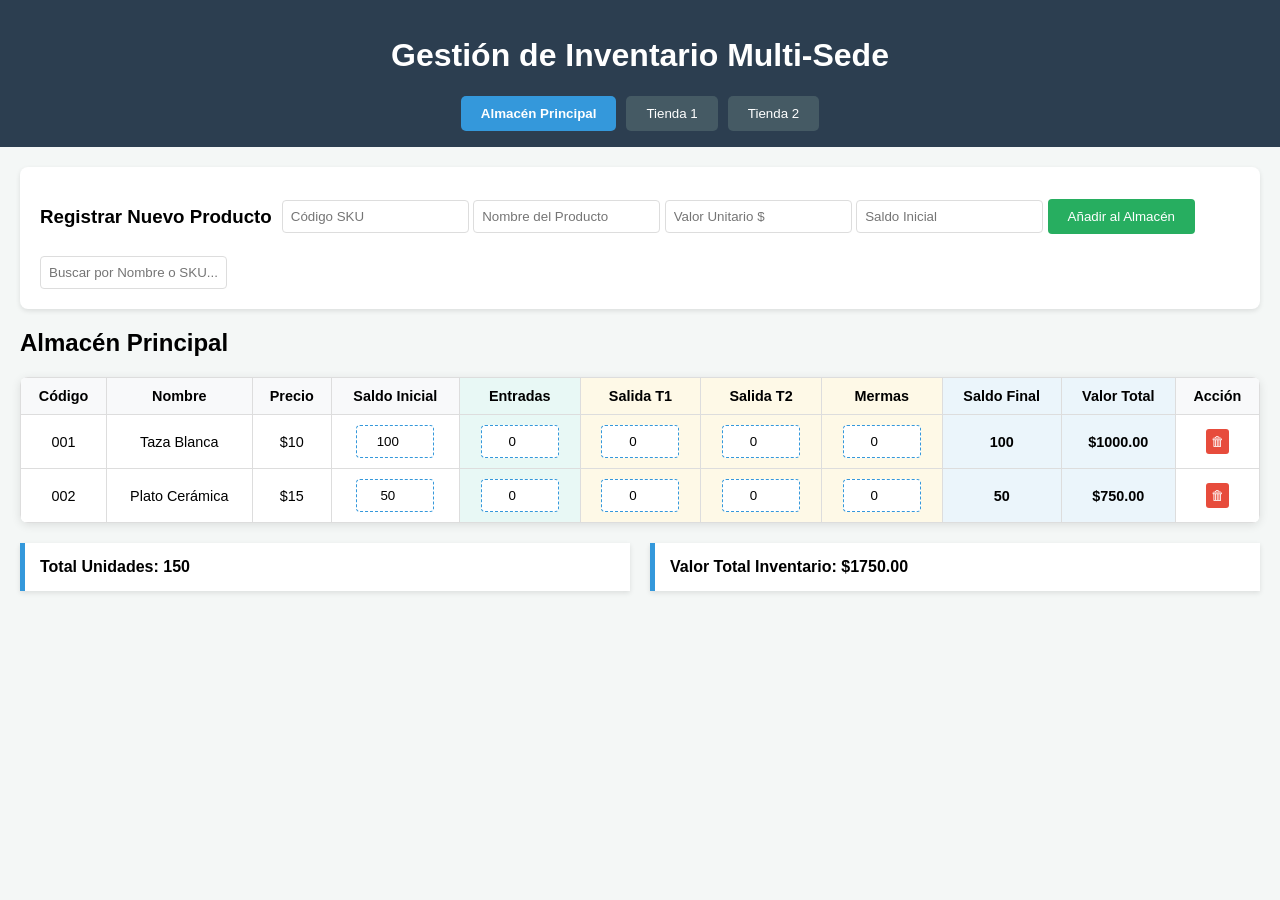
<file: index.html>
<!DOCTYPE html>
<html lang="es">
<head>
    <meta charset="UTF-8">
    <meta name="viewport" content="width=device-width, initial-scale=1.0">
    <title>Sistema de Inventario Pro</title>
    <link rel="stylesheet" href="style.css">
</head>
<body>
    <header>
        <h1>Gestión de Inventario Multi-Sede</h1>
        <div class="tabs">
            <button class="tab-btn active" onclick="switchTab('almacen')">Almacén Principal</button>
            <button class="tab-btn" onclick="switchTab('tienda1')">Tienda 1</button>
            <button class="tab-btn" onclick="switchTab('tienda2')">Tienda 2</button>
        </div>
    </header>

    <main>
        <section class="form-container">
            <h3>Registrar Nuevo Producto</h3>
            <form id="product-form">
                <input type="text" id="p-code" placeholder="Código SKU" required>
                <input type="text" id="p-name" placeholder="Nombre del Producto" required>
                <input type="number" id="p-price" placeholder="Valor Unitario $" required step="0.01">
                <input type="number" id="p-stock" placeholder="Saldo Inicial" required>
                <button type="submit" class="btn-add">Añadir al Almacén</button>
            </form>
            <div class="search-container">
                <input type="text" id="search-input" placeholder="Buscar por Nombre o SKU..." onkeyup="filterTable()">
            </div>
        </section>

        <section id="table-section">
            <h2 id="current-view-title">Almacén Principal</h2>
            <div class="table-wrapper">
                <table id="inventory-table">
                    </table>
            </div>
        </section>

        <section class="totals-section">
            <div class="card">Total Unidades: <span id="total-qty">0</span></div>
            <div class="card">Valor Total Inventario: <span id="total-value">$0.00</span></div>
        </section>
    </main>

    <script src="script.js"></script>
</body>
</html><link rel="manifest" href="manifest.json">
<meta name="theme-color" content="#2c3e50">

<script>
  if ('serviceWorker' in navigator) {
    navigator.serviceWorker.register('./sw.js');
  }
</script>
</file>
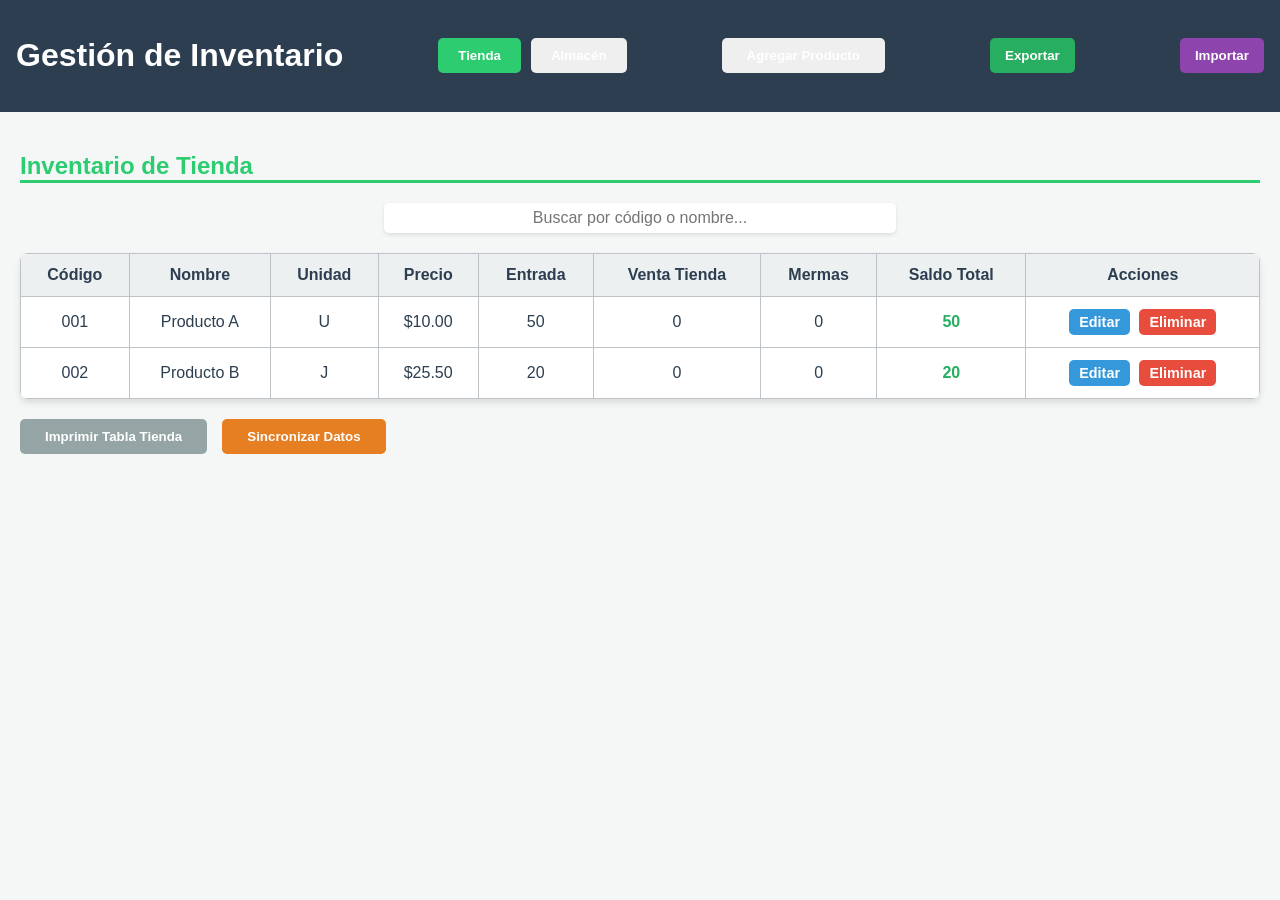
<file: inventario_app/index.html>
<!DOCTYPE html>
<html lang="es">
<head>
    <meta charset="UTF-8">
    <meta name="viewport" content="width=device-width, initial-scale=1.0">
    <title>Sistema de Inventario Pro - Almacén & Tienda</title>
    <link rel="stylesheet" href="css/styles.css">
</head>
<body>
    <header>
        <h1>Gestión de Inventario</h1>
        <nav>
            <button id="btn-tienda" class="nav-btn active" onclick="switchPage('tienda')">Tienda</button>
            <button id="btn-almacen" class="nav-btn" onclick="switchPage('almacen')">Almacén</button>
        </nav>
        <button id="btn-add-product" onclick="openProductModal('add')">Agregar Producto</button>
        <button id="btn-export" onclick="exportData()" style="background-color: #27ae60; color: white; padding: 10px 15px; border: none; border-radius: 5px; cursor: pointer; margin-left: 10px;">Exportar</button>
        <button id="btn-import" onclick="document.getElementById('import-file').click()" style="background-color: #8e44ad; color: white; padding: 10px 15px; border: none; border-radius: 5px; cursor: pointer; margin-left: 10px;">Importar</button>
        <input type="file" id="import-file" accept=".json" style="display: none;" onchange="importData(event)">
    </header>

    <main>
        <div id="page-tienda" class="page active">
            <h2 class="title-tienda">Inventario de Tienda</h2>
            
            <!-- Barra de Búsqueda -->
            <div class="search-container">
                <input type="text" id="search-tienda" placeholder="Buscar por código o nombre..." onkeyup="filterTable('tienda')">
            </div>

            <div class="table-container">
                <table id="table-tienda">
                    <thead>
                        <tr>
                            <th>Código</th>
                            <th>Nombre</th>
                            <th>Unidad</th>
                            <th>Precio</th>
                            <th>Entrada</th>
                            <th>Venta Tienda</th>
                            <th>Mermas</th>
                            <th>Saldo Total</th>
                            <th>Acciones</th>
                        </tr>
                    </thead>
                    <tbody id="body-tienda">
                        <!-- Filas generadas por JS -->
                    </tbody>
                </table>
            </div>
            <div class="actions">
                <button class="btn-print" onclick="printTable('tienda')">Imprimir Tabla Tienda</button>
                <button class="btn-sync" onclick="syncData()">Sincronizar Datos</button>
            </div>
        </div>

        <div id="page-almacen" class="page">
            <h2 class="title-almacen">Inventario de Almacén</h2>
            
            <!-- Barra de Búsqueda -->
            <div class="search-container">
                <input type="text" id="search-almacen" placeholder="Buscar por código o nombre..." onkeyup="filterTable('almacen')">
            </div>

            <div class="table-container">
                <table id="table-almacen">
                    <thead>
                        <tr>
                            <th>Código</th>
                            <th>Nombre</th>
                            <th>Unidad</th>
                            <th>Precio</th>
                            <th>Entrada</th>
                            <th>Venta Almacén</th>
                            <th>Mermas</th>
                            <th>Saldo Total</th>
                            <th>Acciones</th>
                        </tr>
                    </thead>
                    <tbody id="body-almacen">
                        <!-- Filas generadas por JS -->
                    </tbody>
                </table>
            </div>
            <div class="actions">
                <button class="btn-print" onclick="printTable('almacen')">Imprimir Tabla Almacén</button>
                <button class="btn-sync" onclick="syncData()">Sincronizar Datos</button>
            </div>
        </div>
    </main>

    <!-- Modal para Agregar Producto -->
    <div id="product-modal" class="modal">
        <div class="modal-content">
            <span class="close-button" onclick="closeProductModal()">&times;</span>
            <h2 id="modal-title"></h2>
            <form id="product-form">
                <input type="hidden" id="product-id">
                
                <label for="codigo">Código del Producto:</label>
                <input type="text" id="codigo" required>

                <label for="nombre">Nombre del Producto:</label>
                <input type="text" id="nombre" required>

                <label for="unidad">Unidad (U/J):</label>
                <select id="unidad" required>
                    <option value="U">U (Unidad)</option>
                    <option value="J">J (Juego)</option>
                </select>

                <label for="precio">Precio:</label>
                <input type="number" id="precio" step="0.01" required>

                <hr>
                <h3>Movimientos Iniciales (Almacén)</h3>
                <label for="mov_almacen_entrada">Entrada Inicial (Almacén):</label>
                <input type="number" id="mov_almacen_entrada" value="0" min="0">
                
                <hr>
                <h3>Movimientos Iniciales (Tienda)</h3>
                <label for="mov_tienda_entrada">Entrada Inicial (Tienda):</label>
                <input type="number" id="mov_tienda_entrada" value="0" min="0">

                <button type="submit" id="save-product-btn">Guardar Producto</button>
            </form>
        </div>
    </div>

    <!-- Modal para Edición de Movimientos -->
    <div id="edit-modal" class="modal">
        <div class="modal-content">
            <span class="close-button" onclick="closeEditModal()">&times;</span>
            <h2>Editar Movimientos y Datos del Producto</h2>
            <form id="edit-form">
                <input type="hidden" id="edit-product-id">
                <input type="hidden" id="edit-location">
                
                <fieldset>
                    <legend>Datos del Producto</legend>
                    <label for="edit-codigo">Código:</label>
                    <input type="text" id="edit-codigo" required>

                    <label for="edit-nombre">Nombre:</label>
                    <input type="text" id="edit-nombre" required>

                    <label for="edit-unidad">Unidad (U/J):</label>
                    <select id="edit-unidad" required>
                        <option value="U">U (Unidad)</option>
                        <option value="J">J (Juego)</option>
                    </select>

                    <label for="edit-precio">Precio:</label>
                    <input type="number" id="edit-precio" step="0.01" required>
                </fieldset>

                <fieldset>
                    <legend id="edit-location-title">Movimientos</legend>
                    <label for="edit-mov-entrada">Entrada:</label>
                    <input type="number" id="edit-mov-entrada" min="0">
                    
                    <label for="edit-mov-venta">Venta:</label>
                    <input type="number" id="edit-mov-venta" min="0">
                    
                    <label for="edit-mov-merma">Merma:</label>
                    <input type="number" id="edit-mov-merma" min="0">
                </fieldset>

                <fieldset>
                    <legend id="edit-transfer-title">Transferencia</legend>
                    <label for="edit-transfer-cantidad">Cantidad a Transferir:</label>
                    <input type="number" id="edit-transfer-cantidad" min="0" value="0">
                    <p id="edit-transfer-info" style="color: #666; font-size: 0.9em; margin-top: 10px;"></p>
                </fieldset>

                <button type="submit" id="save-edit-btn">Guardar Cambios</button>
            </form>
        </div>
    </div>

    <!-- Área de impresión (oculta) -->
    <div id="print-area" style="display: none;"></div>

    <!-- Input oculto para importar archivos -->
    <script src="js/storage.js"></script>
    <script src="js/app.js"></script>
</body>
</html>
</file>
<file: style.css>
:root {
    --primary: #2c3e50;
    --accent: #3498db;
    --success: #27ae60;
    --danger: #e74c3c;
    --bg-in: #e8f8f5; /* Verde claro para entradas */
    --bg-out: #fef9e7; /* Amarillo claro para salidas */
    --bg-final: #ebf5fb; /* Azul claro para totales */
}

body {
    font-family: 'Segoe UI', sans-serif;
    margin: 0;
    background-color: #f4f7f6;
}

header {
    background: var(--primary);
    color: white;
    padding: 1rem;
    text-align: center;
}

.tabs {
    margin-top: 15px;
    display: flex;
    justify-content: center;
    gap: 10px;
}

.tab-btn {
    padding: 10px 20px;
    border: none;
    cursor: pointer;
    background: #455a64;
    color: white;
    border-radius: 5px;
}

.tab-btn.active {
    background: var(--accent);
    font-weight: bold;
}

main { padding: 20px; }

.form-container {
    background: white;
    padding: 20px;
    border-radius: 8px;
    box-shadow: 0 2px 5px rgba(0,0,0,0.1);
    margin-bottom: 20px;
    display: flex;
    flex-wrap: wrap;
    gap: 10px;
    align-items: center;
}

input {
    padding: 8px;
    border: 1px solid #ddd;
    border-radius: 4px;
}

.btn-add {
    background: var(--success);
    color: white;
    border: none;
    padding: 10px 20px;
    border-radius: 4px;
    cursor: pointer;
}

/* Estilo Tabla Excel */
.table-wrapper {
    overflow-x: auto;
    background: white;
    border-radius: 8px;
    box-shadow: 0 2px 10px rgba(0,0,0,0.1);
}

table {
    width: 100%;
    border-collapse: collapse;
    min-width: 1200px;
}

th, td {
    border: 1px solid #ddd;
    padding: 10px;
    text-align: center;
    font-size: 0.9rem;
}

th { background: #f8f9fa; }

/* Colores de Columnas */
.col-entry { background-color: var(--bg-in) !important; }
.col-exit { background-color: var(--bg-out) !important; }
.col-final { background-color: var(--bg-final) !important; font-weight: bold; }

.editable-input {
    width: 60px;
    border: 1px dashed #3498db;
    text-align: center;
}

.totals-section {
    display: flex;
    gap: 20px;
    margin-top: 20px;
}

.card {
    background: white;
    padding: 15px;
    border-left: 5px solid var(--accent);
    flex: 1;
    font-weight: bold;
    box-shadow: 0 2px 5px rgba(0,0,0,0.1);
}

.btn-delete { background: var(--danger); color: white; border: none; padding: 5px; cursor: pointer; border-radius: 3px;}
</file>
<file: inventario_app/css/styles.css>
:root {
    --tienda-color: #2ecc71;
    --almacen-color: #3498db;
    --text-color: #2c3e50;
    --bg-color: #f4f7f6;
    --border-color: #bdc3c7;
}

body {
    font-family: 'Segoe UI', Tahoma, Geneva, Verdana, sans-serif;
    background-color: var(--bg-color);
    color: var(--text-color);
    margin: 0;
    padding: 0;
}

header {
    background-color: #2c3e50;
    color: white;
    padding: 1rem;
    text-align: center;
    display: flex;
    justify-content: space-between;
    align-items: center;
    flex-wrap: wrap;
}

nav {
    display: flex;
    gap: 10px;
}

.nav-btn {
    padding: 10px 20px;
    border: none;
    border-radius: 5px;
    cursor: pointer;
    font-weight: bold;
    transition: background 0.3s;
}

#btn-tienda.active { background-color: var(--tienda-color); color: white; }
#btn-almacen.active { background-color: var(--almacen-color); color: white; }

.page {
    display: none;
    padding: 20px;
}

.page.active {
    display: block;
}

.title-tienda { color: var(--tienda-color); border-bottom: 3px solid var(--tienda-color); }
.title-almacen { color: var(--almacen-color); border-bottom: 3px solid var(--almacen-color); }

/* Estilos para la Barra de Búsqueda */
.search-container {
    margin: 20px 0;
    display: flex;
    justify-content: center;
}

.search-container input {
    width: 100%;
    max-width: 500px;
    padding: 12px 20px;
    font-size: 1em;
    border: 2px solid var(--border-color);
    border-radius: 5px;
    box-shadow: 0 2px 4px rgba(0,0,0,0.1);
    transition: border-color 0.3s;
}

.search-container input:focus {
    outline: none;
    border-color: var(--almacen-color);
    box-shadow: 0 2px 8px rgba(52, 152, 219, 0.3);
}

.table-container {
    overflow-x: auto;
    background: white;
    border-radius: 8px;
    box-shadow: 0 4px 6px rgba(0,0,0,0.1);
    margin-top: 20px;
}

table {
    width: 100%;
    border-collapse: collapse;
    min-width: 1000px;
}

th, td {
    border: 1px solid var(--border-color);
    padding: 12px;
    text-align: center;
}

th {
    background-color: #ecf0f1;
    position: sticky;
    top: 0;
}

input[type="number"], input[type="text"] {
    width: 80%;
    padding: 5px;
    border: 1px solid transparent;
    text-align: center;
}

input:focus {
    border-color: var(--almacen-color);
    outline: none;
    background-color: #f9f9f9;
}

.actions {
    margin-top: 20px;
    display: flex;
    gap: 15px;
}

button {
    padding: 10px 25px;
    border: none;
    border-radius: 5px;
    cursor: pointer;
    font-weight: bold;
    color: white;
}

.btn-print { background-color: #95a5a6; }
.btn-sync { background-color: #e67e22; }
.btn-delete { background-color: #e74c3c; padding: 5px 10px; font-size: 0.9em; }
.btn-edit { background-color: #3498db; padding: 5px 10px; font-size: 0.9em; margin-right: 5px; }

/* Estilos para Modales */
.modal {
    display: none; 
    position: fixed; 
    z-index: 1; 
    left: 0;
    top: 0;
    width: 100%; 
    height: 100%; 
    overflow: auto; 
    background-color: rgba(0,0,0,0.4); 
}

.modal-content {
    background-color: #fefefe;
    margin: 5% auto; 
    padding: 20px;
    border: 1px solid #888;
    width: 80%; 
    max-width: 600px;
    border-radius: 10px;
    position: relative;
}

.close-button {
    color: #aaa;
    float: right;
    font-size: 28px;
    font-weight: bold;
}

.close-button:hover,
.close-button:focus {
    color: #000;
    text-decoration: none;
    cursor: pointer;
}

#product-form label, #edit-form label, #transfer-form label {
    display: block;
    margin-top: 10px;
    font-weight: bold;
}

#product-form input, #product-form select, 
#edit-form input, #edit-form select,
#transfer-form input, #transfer-form select {
    width: 100%;
    padding: 8px;
    margin-top: 5px;
    box-sizing: border-box;
    border: 1px solid #ccc;
    border-radius: 4px;
}

#product-form button, #edit-form button, #transfer-form button {
    background-color: var(--almacen-color);
    margin-top: 20px;
    width: 100%;
}

fieldset {
    border: 1px solid #ccc;
    padding: 15px;
    margin-top: 15px;
    border-radius: 5px;
}

legend {
    font-weight: bold;
    color: var(--almacen-color);
    padding: 0 10px;
}

/* Estilos para Reporte de Impresión */
.report-container {
    background: white;
    padding: 20px;
    margin-top: 30px;
    border-radius: 8px;
    box-shadow: 0 4px 6px rgba(0,0,0,0.1);
}

.report-title {
    font-size: 1.5em;
    font-weight: bold;
    margin-bottom: 20px;
    text-align: center;
    border-bottom: 2px solid #333;
    padding-bottom: 10px;
}

.report-section {
    margin-bottom: 30px;
}

.report-section h3 {
    background-color: #ecf0f1;
    padding: 10px;
    border-radius: 5px;
    margin-bottom: 10px;
}

.report-table {
    width: 100%;
    border-collapse: collapse;
    margin-bottom: 20px;
}

.report-table th, .report-table td {
    border: 1px solid #bdc3c7;
    padding: 10px;
    text-align: left;
}

.report-table th {
    background-color: #34495e;
    color: white;
}

.report-table tr:nth-child(even) {
    background-color: #f9f9f9;
}

.summary-box {
    background-color: #ecf0f1;
    padding: 15px;
    border-radius: 5px;
    margin-top: 15px;
}

.summary-box p {
    margin: 8px 0;
    font-size: 1.1em;
}

.summary-box strong {
    color: #2c3e50;
}

/* Estilos para Filas Ocultas (Búsqueda) */
.hidden-row {
    display: none;
}

@media print {
    header, nav, .actions, #btn-add-product, #btn-export, #btn-import, .search-container { display: none !important; }
    .page { display: block !important; }
    table { width: 100%; border: 1px solid black; }
    .report-container { box-shadow: none; border: 1px solid #333; }
    body { background-color: white; }
}
</file>
